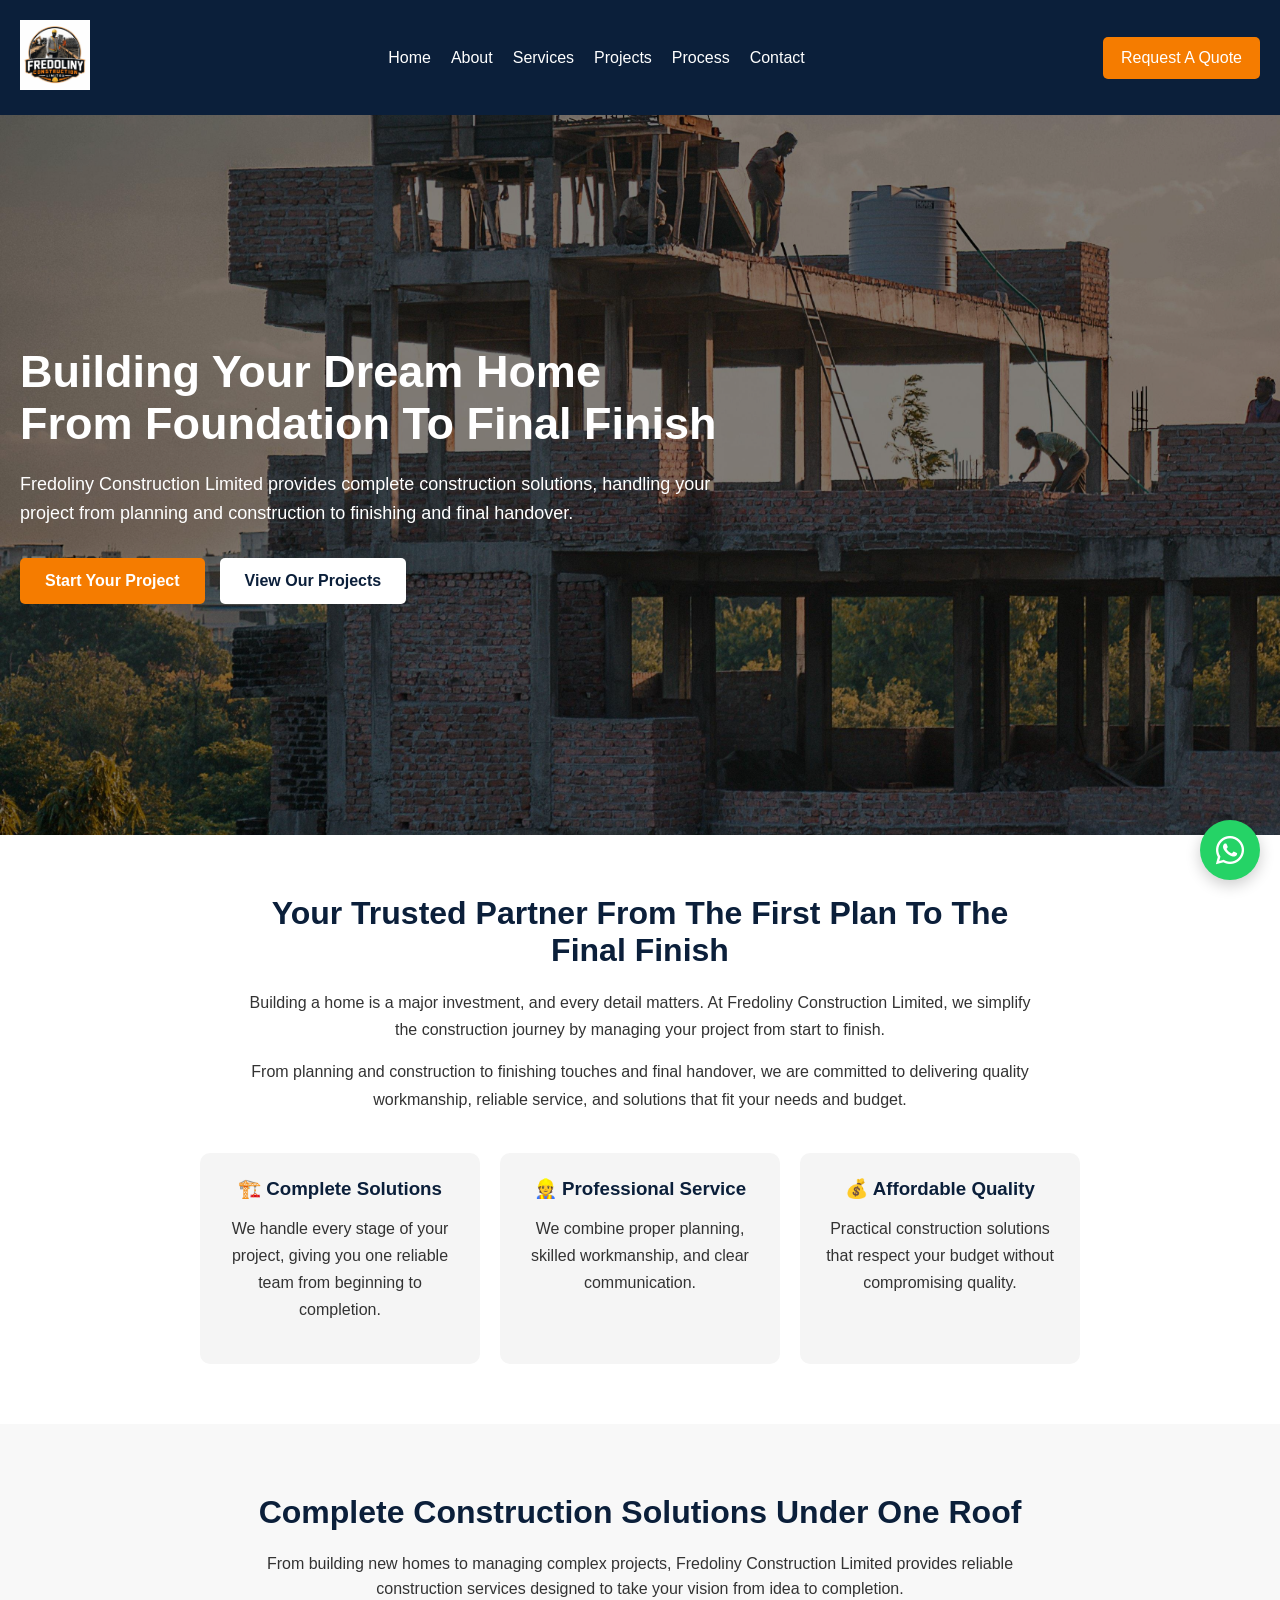
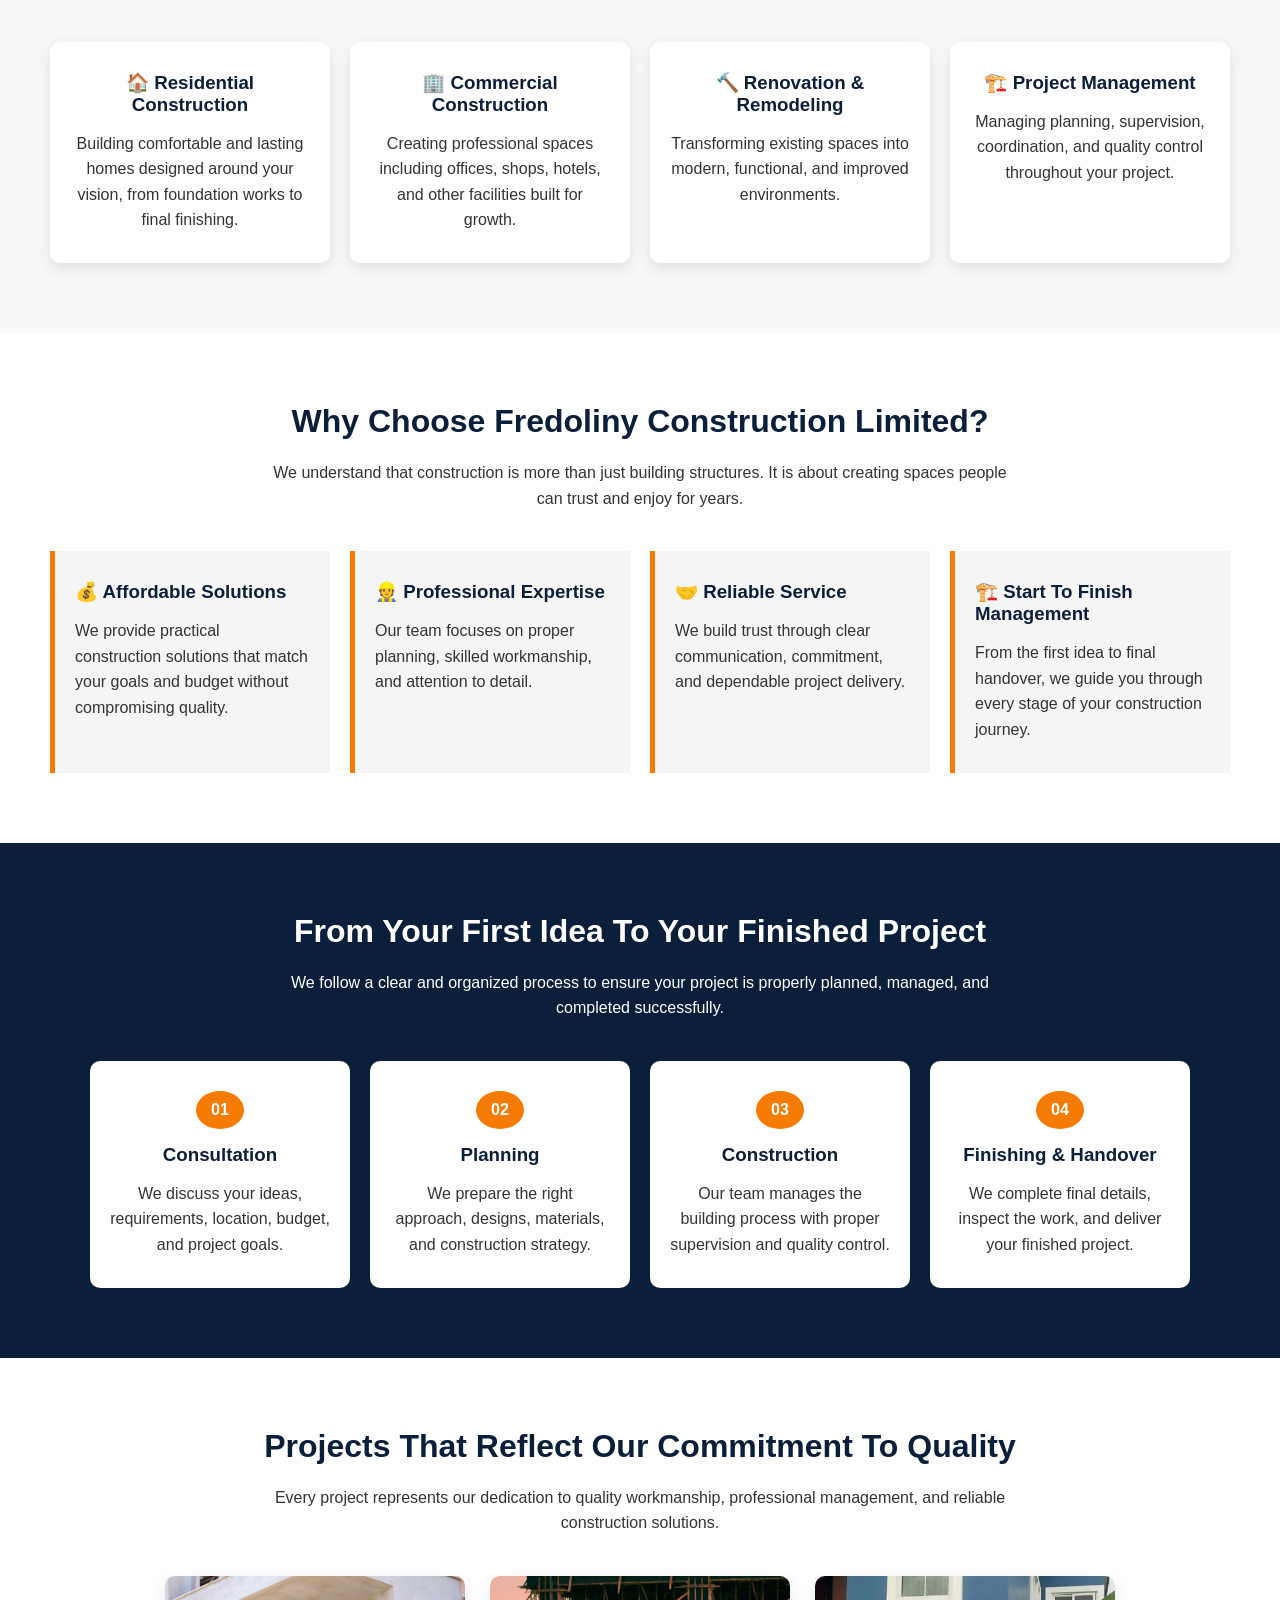
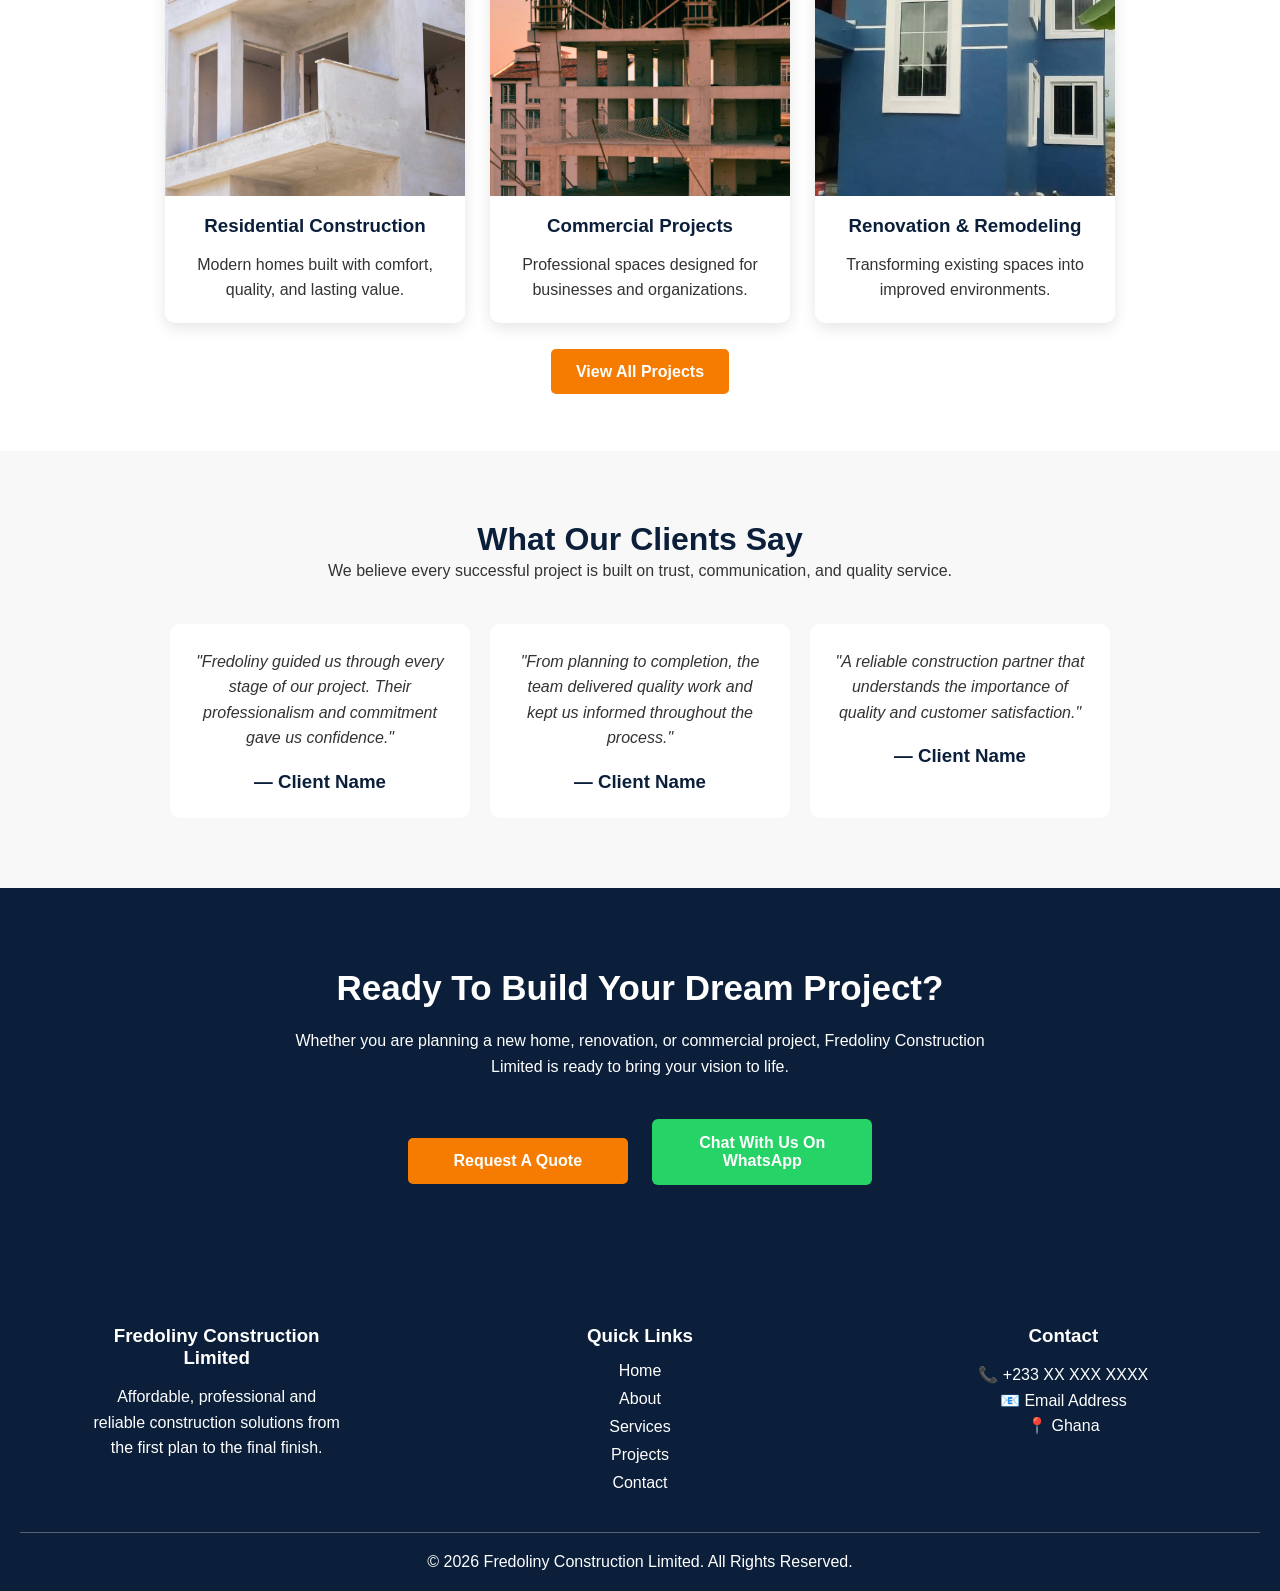
<file: index.html>
<!DOCTYPE html>
<html lang="en">
<head>
    <meta charset="UTF-8">
    <meta name="viewport" content="width=device-width, initial-scale=1.0">

    <title>Fredoliny Construction Limited | Professional Construction Services in Ghana</title>

<meta name="description" content="Fredoliny Construction Limited provides affordable, professional and reliable construction services including residential construction, commercial projects, renovation and project management.">
  <link rel="icon" type="image/png" href="images/favicon.png">
  <link rel="stylesheet" href="css/style.css">
  <link rel="stylesheet" href="https://cdnjs.cloudflare.com/ajax/libs/font-awesome/6.5.0/css/all.min.css">
<script type="application/ld+json">

{
  "@context": "https://schema.org",
  "@type": "ConstructionBusiness",
  "name": "Fredoliny Construction Limited",
  "description": "Affordable, professional and reliable construction services from planning to final finish.",
  "address": {
    "@type": "PostalAddress",
    "addressCountry": "Ghana"
  },
  "serviceType": [
    "Residential Construction",
    "Commercial Construction",
    "Renovation",
    "Project Management"
  ]
}

</script>
</head>

<body>
<div class="loader">

    <h1>Fredoliny Construction</h1>

    <p>
        Building From Scratch To Finish
    </p>

</div>
    <!-- Navigation -->
    <header>
        <nav class="navbar">

            <div class="logo">

<img src="images/fredoliny-construction-logo.png" alt="Fredoliny Construction Logo">

            </div>

          <div class="menu-toggle">
    ☰
          </div>
            <ul class="nav-links">
                <li><a href="index.html">Home</a></li>
                <li><a href="about.html">About</a></li>
                <li><a href="services.html">Services</a></li>
                <li><a href="projects.html">Projects</a></li>
                <li><a href="process.html">Process</a></li>
                <li><a href="contact.html">Contact</a></li>
            </ul>

            <a href="quote.html" class="quote-btn">
                Request A Quote
            </a>

        </nav>
    </header>


<!-- Hero Section -->
<section class="hero">

    <div class="hero-content">

        <h1>
            Building Your Dream Home From Foundation To Final Finish
        </h1>

        <p>
            Fredoliny Construction Limited provides complete construction solutions,
            handling your project from planning and construction to finishing and final handover.
        </p>

        <div class="hero-buttons">

            <a href="quote.html" class="primary-btn">
                Start Your Project
            </a>

            <a href="projects.html" class="secondary-btn">
                View Our Projects
            </a>

        </div>

    </div>

</section>
  
  <!-- Trust Introduction Section -->
<section class="trust">

    <div class="trust-content">

        <h2>
            Your Trusted Partner From The First Plan To The Final Finish
        </h2>

        <p>
            Building a home is a major investment, and every detail matters.
            At Fredoliny Construction Limited, we simplify the construction
            journey by managing your project from start to finish.
        </p>

        <p>
            From planning and construction to finishing touches and final
            handover, we are committed to delivering quality workmanship,
            reliable service, and solutions that fit your needs and budget.
        </p>

    </div>


    <div class="trust-cards">

        <div class="card">
            <h3>🏗️ Complete Solutions</h3>
            <p>
                We handle every stage of your project, giving you one reliable
                team from beginning to completion.
            </p>
        </div>


        <div class="card">
            <h3>👷 Professional Service</h3>
            <p>
                We combine proper planning, skilled workmanship, and clear
                communication.
            </p>
        </div>


        <div class="card">
            <h3>💰 Affordable Quality</h3>
            <p>
                Practical construction solutions that respect your budget
                without compromising quality.
            </p>
        </div>

    </div>

</section>

  <!-- Services Section -->
<section class="services">

    <h2>Complete Construction Solutions Under One Roof</h2>

    <p class="section-text">
        From building new homes to managing complex projects,
        Fredoliny Construction Limited provides reliable construction
        services designed to take your vision from idea to completion.
    </p>


    <div class="service-container">


        <div class="service-card">

            <h3>🏠 Residential Construction</h3>

            <p>
                Building comfortable and lasting homes designed around
                your vision, from foundation works to final finishing.
            </p>

        </div>



        <div class="service-card">

            <h3>🏢 Commercial Construction</h3>

            <p>
                Creating professional spaces including offices, shops,
                hotels, and other facilities built for growth.
            </p>

        </div>



        <div class="service-card">

            <h3>🔨 Renovation & Remodeling</h3>

            <p>
                Transforming existing spaces into modern, functional,
                and improved environments.
            </p>

        </div>



        <div class="service-card">

            <h3>🏗️ Project Management</h3>

            <p>
                Managing planning, supervision, coordination, and
                quality control throughout your project.
            </p>

        </div>


    </div>

</section>

  <!-- Why Choose Us Section -->
<section class="why-us">

    <h2>Why Choose Fredoliny Construction Limited?</h2>

    <p class="section-text">
        We understand that construction is more than just building structures.
        It is about creating spaces people can trust and enjoy for years.
    </p>


    <div class="why-container">


        <div class="why-card">

            <h3>💰 Affordable Solutions</h3>

            <p>
                We provide practical construction solutions that match your
                goals and budget without compromising quality.
            </p>

        </div>


        <div class="why-card">

            <h3>👷 Professional Expertise</h3>

            <p>
                Our team focuses on proper planning, skilled workmanship,
                and attention to detail.
            </p>

        </div>


        <div class="why-card">

            <h3>🤝 Reliable Service</h3>

            <p>
                We build trust through clear communication, commitment,
                and dependable project delivery.
            </p>

        </div>


        <div class="why-card">

            <h3>🏗️ Start To Finish Management</h3>

            <p>
                From the first idea to final handover, we guide you through
                every stage of your construction journey.
            </p>

        </div>


    </div>

</section>
  
  <!-- Construction Process Section -->
<section class="process">

    <h2>From Your First Idea To Your Finished Project</h2>

    <p class="section-text">
        We follow a clear and organized process to ensure your project
        is properly planned, managed, and completed successfully.
    </p>


    <div class="process-container">


        <div class="process-card">

            <span>01</span>

            <h3>Consultation</h3>

            <p>
                We discuss your ideas, requirements, location,
                budget, and project goals.
            </p>

        </div>



        <div class="process-card">

            <span>02</span>

            <h3>Planning</h3>

            <p>
                We prepare the right approach, designs, materials,
                and construction strategy.
            </p>

        </div>



        <div class="process-card">

            <span>03</span>

            <h3>Construction</h3>

            <p>
                Our team manages the building process with proper
                supervision and quality control.
            </p>

        </div>



        <div class="process-card">

            <span>04</span>

            <h3>Finishing & Handover</h3>

            <p>
                We complete final details, inspect the work,
                and deliver your finished project.
            </p>

        </div>


    </div>

</section>

  <!-- Featured Projects Section -->
<section class="projects">

    <h2>Projects That Reflect Our Commitment To Quality</h2>

    <p class="section-text">
        Every project represents our dedication to quality workmanship,
        professional management, and reliable construction solutions.
    </p>


    <div class="project-container">


        <div class="project-card">

            <img src="images/fredoliny-residential-costruction.jpg" alt="Residential construction by Fredoliny Construction Limited" loading="lazy">

            <h3>Residential Construction</h3>

            <p>
                Modern homes built with comfort, quality, and lasting value.
            </p>

        </div>



        <div class="project-card">

            <img src="images/fredoliny-commercial-costruction.jpg" alt="Commercial construction by Fredoliny Construction Limited" loading="lazy">

            <h3>Commercial Projects</h3>

            <p>
                Professional spaces designed for businesses and organizations.
            </p>

        </div>



        <div class="project-card">

            <img src="images/fredoliny-renovation-work.jpg" alt="Renovation work by Fredoliny Construction Limited" loading="lazy">

            <h3>Renovation & Remodeling</h3>

            <p>
                Transforming existing spaces into improved environments.
            </p>

        </div>


    </div>


    <a href="projects.html" class="primary-btn">
        View All Projects
    </a>


</section>

  <!-- Testimonials Section -->
<section class="testimonials">

    <h2>What Our Clients Say</h2>

    <p class="section-text">
        We believe every successful project is built on trust,
        communication, and quality service.
    </p>


    <div class="testimonial-container">


        <div class="testimonial-card">

            <p>
                "Fredoliny guided us through every stage of our project.
                Their professionalism and commitment gave us confidence."
            </p>

            <h3>— Client Name</h3>

        </div>



        <div class="testimonial-card">

            <p>
                "From planning to completion, the team delivered quality
                work and kept us informed throughout the process."
            </p>

            <h3>— Client Name</h3>

        </div>



        <div class="testimonial-card">

            <p>
                "A reliable construction partner that understands the
                importance of quality and customer satisfaction."
            </p>

            <h3>— Client Name</h3>

        </div>


    </div>

</section>



<!-- Final CTA Section -->
<section class="final-cta">

    <h2>Ready To Build Your Dream Project?</h2>

    <p>
        Whether you are planning a new home, renovation, or commercial
        project, Fredoliny Construction Limited is ready to bring your
        vision to life.
    </p>


    <a href="quote.html" class="primary-btn">
        Request A Quote
    </a>

  <a href="https://wa.me/233201849753?text=Hello%20Fredoliny%20Construction%20Limited,%20I%20would%20like%20to%20discuss%20my%20construction%20project."

class="whatsapp-btn"

target="_blank">

Chat With Us On WhatsApp

  </a>

</section>

  
    <!-- Footer -->
    <footer class="footer">


    <div class="footer-container">


        <div class="footer-box">

            <h3>Fredoliny Construction Limited</h3>

            <p>
                Affordable, professional and reliable construction
                solutions from the first plan to the final finish.
            </p>

        </div>



        <div class="footer-box">

            <h3>Quick Links</h3>

            <a href="index.html">Home</a>

            <a href="about.html">About</a>

            <a href="services.html">Services</a>

            <a href="projects.html">Projects</a>

            <a href="contact.html">Contact</a>

        </div>



        <div class="footer-box">

            <h3>Contact</h3>

            <p>📞 +233 XX XXX XXXX</p>

            <p>📧 Email Address</p>

            <p>📍 Ghana</p>

        </div>


    </div>


    <div class="footer-bottom">

        <p>
        © 2026 Fredoliny Construction Limited. All Rights Reserved.
        </p>

    </div>


    </footer>


<script src="js/script.js"></script>

  <a href="https://wa.me/233201849753"
class="floating-whatsapp"
target="_blank">

    <i class="fa-brands fa-whatsapp"></i>

</a>
</body>
</html>
</file>
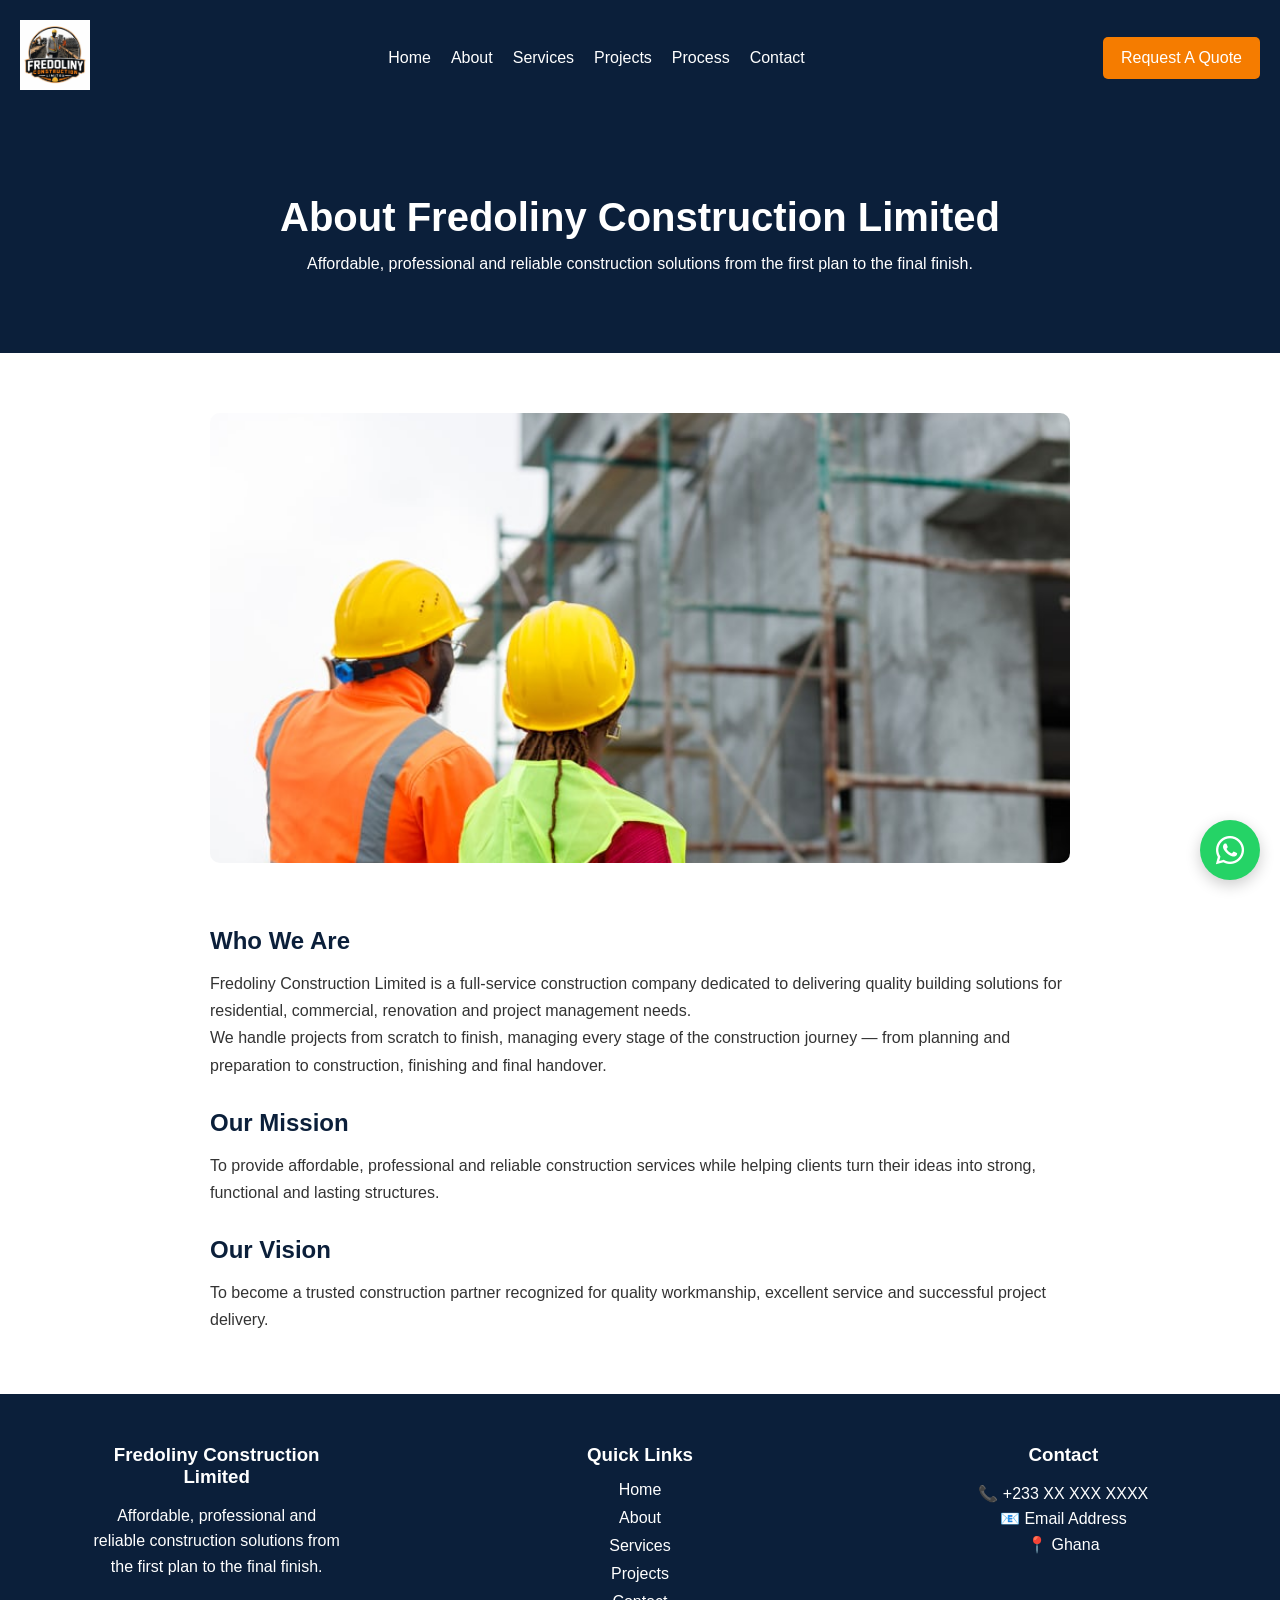
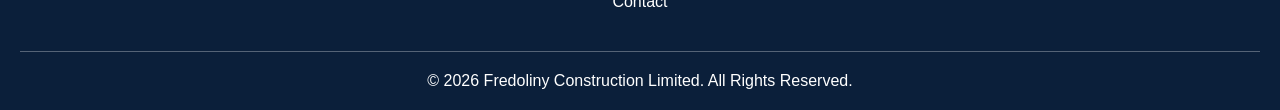
<file: about.html>
<!DOCTYPE html>
<html lang="en">
<head>
    <meta charset="UTF-8">
    <meta name="viewport" content="width=device-width, initial-scale=1.0">

    <title>About Fredoliny Construction Limited | Reliable Construction Partner</title>

<meta name="description" content="Learn about Fredoliny Construction Limited, a full-service construction company delivering projects from planning to final finishing.">
<link rel="icon" type="image/png" href="images/favicon.png">
    <link rel="stylesheet" href="css/style.css">
  <link rel="stylesheet" href="https://cdnjs.cloudflare.com/ajax/libs/font-awesome/6.5.0/css/all.min.css">
</head>

<body>

    <!-- Navigation -->
    <header>
        <nav class="navbar">

            <div class="logo">

<img src="images/fredoliny-construction-logo.png" alt="Fredoliny Construction Logo" loading="lazy">

            </div>

          <div class="menu-toggle">
    ☰
          </div>
            <ul class="nav-links">
                <li><a href="index.html">Home</a></li>
                <li><a href="about.html">About</a></li>
                <li><a href="services.html">Services</a></li>
                <li><a href="projects.html">Projects</a></li>
                <li><a href="process.html">Process</a></li>
                <li><a href="contact.html">Contact</a></li>
            </ul>

            <a href="quote.html" class="quote-btn">
                Request A Quote
            </a>

        </nav>
    </header>

<section class="page-hero">

    <h1>About Fredoliny Construction Limited</h1>

    <p>
        Affordable, professional and reliable construction solutions
        from the first plan to the final finish.
    </p>

</section>


<section class="about-content">

    <img src="images/fredoliny-construction-team.jpg" 
         alt="Fredoliny Construction Team"
         class="about-image" loading="lazy">

    <h2>Who We Are</h2>

    <p>
        Fredoliny Construction Limited is a full-service construction
        company dedicated to delivering quality building solutions
        for residential, commercial, renovation and project management
        needs.
    </p>

    <p>
        We handle projects from scratch to finish, managing every stage
        of the construction journey — from planning and preparation to
        construction, finishing and final handover.
    </p>


    <h2>Our Mission</h2>

    <p>
        To provide affordable, professional and reliable construction
        services while helping clients turn their ideas into strong,
        functional and lasting structures.
    </p>


    <h2>Our Vision</h2>

    <p>
        To become a trusted construction partner recognized for quality
        workmanship, excellent service and successful project delivery.
    </p>


</section>
  
    <!-- Footer -->
    <footer class="footer">


    <div class="footer-container">


        <div class="footer-box">

            <h3>Fredoliny Construction Limited</h3>

            <p>
                Affordable, professional and reliable construction
                solutions from the first plan to the final finish.
            </p>

        </div>



        <div class="footer-box">

            <h3>Quick Links</h3>

            <a href="index.html">Home</a>

            <a href="about.html">About</a>

            <a href="services.html">Services</a>

            <a href="projects.html">Projects</a>

            <a href="contact.html">Contact</a>

        </div>



        <div class="footer-box">

            <h3>Contact</h3>

            <p>📞 +233 XX XXX XXXX</p>

            <p>📧 Email Address</p>

            <p>📍 Ghana</p>

        </div>


    </div>


    <div class="footer-bottom">

        <p>
        © 2026 Fredoliny Construction Limited. All Rights Reserved.
        </p>

    </div>


</footer>


<script src="js/script.js"></script>
<a href="https://wa.me/233201849753"
class="floating-whatsapp"
target="_blank">

    <i class="fa-brands fa-whatsapp"></i>

</a>
</body>
</html>
</file>
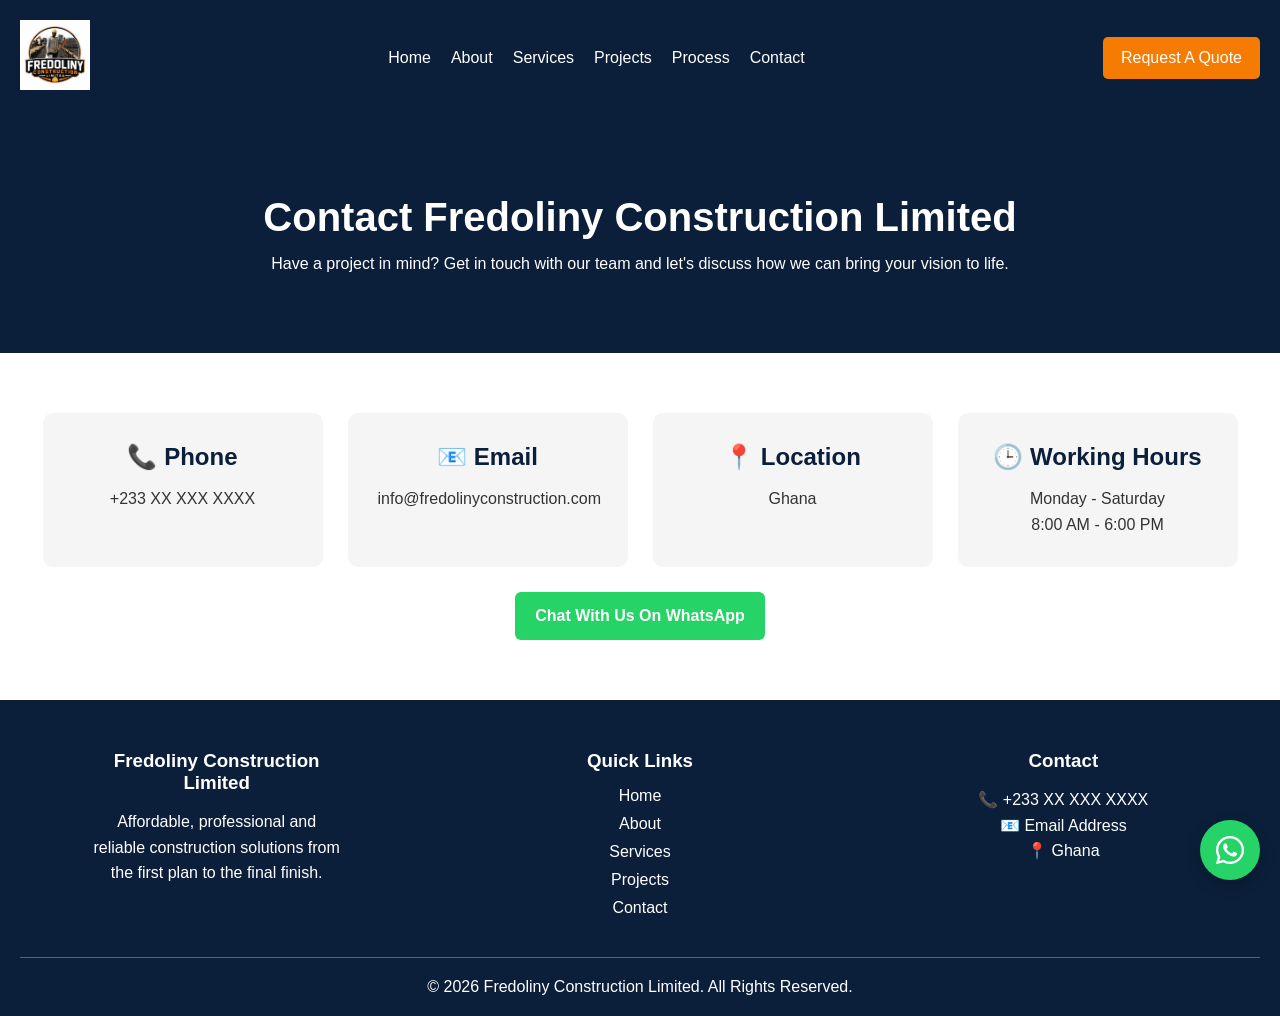
<file: contact.html>
<!DOCTYPE html>
<html lang="en">
<head>
    <meta charset="UTF-8">
    <meta name="viewport" content="width=device-width, initial-scale=1.0">

    <title>Contact Fredoliny Construction Limited</title>

<meta name="description" content="Contact Fredoliny Construction Limited for professional construction services and project consultations.">
<link rel="icon" type="image/png" href="images/favicon.png">
    <link rel="stylesheet" href="css/style.css">
  <link rel="stylesheet" href="https://cdnjs.cloudflare.com/ajax/libs/font-awesome/6.5.0/css/all.min.css">
</head>

<body>

    <!-- Navigation -->
    <header>
        <nav class="navbar">

            <div class="logo">

<img src="images/fredoliny-construction-logo.png" alt="Fredoliny Construction Logo">

            </div>

          <div class="menu-toggle">
    ☰
          </div>
            <ul class="nav-links">
                <li><a href="index.html">Home</a></li>
                <li><a href="about.html">About</a></li>
                <li><a href="services.html">Services</a></li>
                <li><a href="projects.html">Projects</a></li>
                <li><a href="process.html">Process</a></li>
                <li><a href="contact.html">Contact</a></li>
            </ul>

            <a href="quote.html" class="quote-btn">
                Request A Quote
            </a>

        </nav>
    </header>

<section class="page-hero">

    <h1>Contact Fredoliny Construction Limited</h1>

    <p>
        Have a project in mind? Get in touch with our team
        and let's discuss how we can bring your vision to life.
    </p>

</section>



<section class="contact-section">


    <div class="contact-card">

        <h2>📞 Phone</h2>

        <p>
            +233 XX XXX XXXX
        </p>

    </div>



    <div class="contact-card">

        <h2>📧 Email</h2>

        <p>
            info@fredolinyconstruction.com
        </p>

    </div>



    <div class="contact-card">

        <h2>📍 Location</h2>

        <p>
            Ghana
        </p>

    </div>



    <div class="contact-card">

        <h2>🕒 Working Hours</h2>

        <p>
            Monday - Saturday<br>
            8:00 AM - 6:00 PM
        </p>

    </div>


    <a href="https://wa.me/233201849753?text=Hello%20Fredoliny%20Construction%20Limited,%20I%20would%20like%20to%20discuss%20my%20construction%20project."

class="whatsapp-btn"

target="_blank">

Chat With Us On WhatsApp

    </a>


</section>

  
    <!-- Footer -->
    <footer class="footer">


    <div class="footer-container">


        <div class="footer-box">

            <h3>Fredoliny Construction Limited</h3>

            <p>
                Affordable, professional and reliable construction
                solutions from the first plan to the final finish.
            </p>

        </div>



        <div class="footer-box">

            <h3>Quick Links</h3>

            <a href="index.html">Home</a>

            <a href="about.html">About</a>

            <a href="services.html">Services</a>

            <a href="projects.html">Projects</a>

            <a href="contact.html">Contact</a>

        </div>



        <div class="footer-box">

            <h3>Contact</h3>

            <p>📞 +233 XX XXX XXXX</p>

            <p>📧 Email Address</p>

            <p>📍 Ghana</p>

        </div>


    </div>


    <div class="footer-bottom">

        <p>
        © 2026 Fredoliny Construction Limited. All Rights Reserved.
        </p>

    </div>


</footer>


<script src="js/script.js"></script>
<a href="https://wa.me/233201849753"
class="floating-whatsapp"
target="_blank">

    <i class="fa-brands fa-whatsapp"></i>

</a>
</body>
</html>
</file>
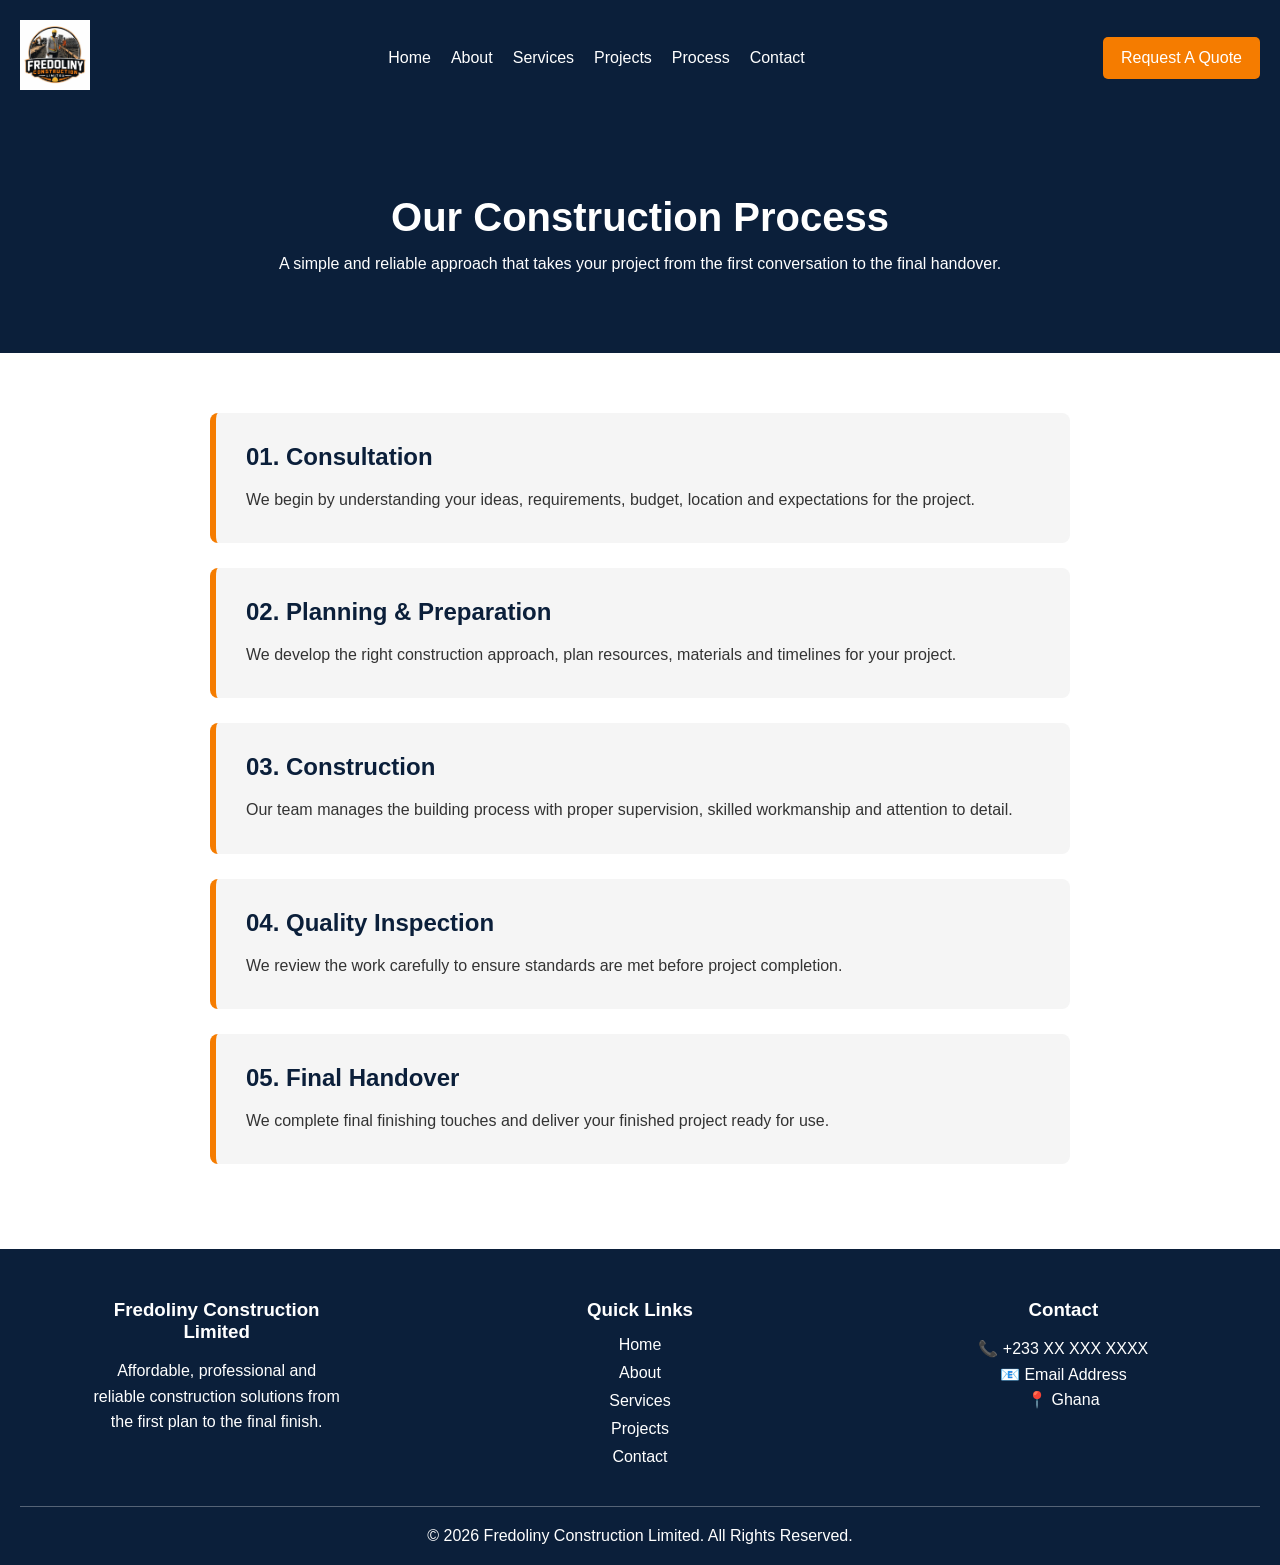
<file: process.html>
<!DOCTYPE html>
<html lang="en">
<head>
    <meta charset="UTF-8">
    <meta name="viewport" content="width=device-width, initial-scale=1.0">

    <title>Our Construction Process | Fredoliny Construction Limited</title>

<meta name="description" content="Discover how Fredoliny Construction Limited manages projects from consultation and planning to construction and final handover.">
  <link rel="icon" type="image/png" href="images/favicon.png">
  <link rel="stylesheet" href="css/style.css">
</head>

<body>

    <!-- Navigation -->
    <header>
        <nav class="navbar">

            <div class="logo">

<img src="images/fredoliny-construction-logo.png" alt="Fredoliny Construction Logo">

            </div>

          <div class="menu-toggle">
    ☰
          </div>
            <ul class="nav-links">
                <li><a href="index.html">Home</a></li>
                <li><a href="about.html">About</a></li>
                <li><a href="services.html">Services</a></li>
                <li><a href="projects.html">Projects</a></li>
                <li><a href="process.html">Process</a></li>
                <li><a href="contact.html">Contact</a></li>
            </ul>

            <a href="quote.html" class="quote-btn">
                Request A Quote
            </a>

        </nav>
    </header>

<section class="page-hero">

    <h1>Our Construction Process</h1>

    <p>
        A simple and reliable approach that takes your project
        from the first conversation to the final handover.
    </p>

</section>



<section class="process-page">


    <div class="process-step">

        <h2>01. Consultation</h2>

        <p>
            We begin by understanding your ideas, requirements,
            budget, location and expectations for the project.
        </p>

    </div>



    <div class="process-step">

        <h2>02. Planning & Preparation</h2>

        <p>
            We develop the right construction approach, plan
            resources, materials and timelines for your project.
        </p>

    </div>



    <div class="process-step">

        <h2>03. Construction</h2>

        <p>
            Our team manages the building process with proper
            supervision, skilled workmanship and attention to detail.
        </p>

    </div>



    <div class="process-step">

        <h2>04. Quality Inspection</h2>

        <p>
            We review the work carefully to ensure standards are met
            before project completion.
        </p>

    </div>



    <div class="process-step">

        <h2>05. Final Handover</h2>

        <p>
            We complete final finishing touches and deliver your
            finished project ready for use.
        </p>

    </div>


</section>

  
    <!-- Footer -->
    <footer class="footer">


    <div class="footer-container">


        <div class="footer-box">

            <h3>Fredoliny Construction Limited</h3>

            <p>
                Affordable, professional and reliable construction
                solutions from the first plan to the final finish.
            </p>

        </div>



        <div class="footer-box">

            <h3>Quick Links</h3>

            <a href="index.html">Home</a>

            <a href="about.html">About</a>

            <a href="services.html">Services</a>

            <a href="projects.html">Projects</a>

            <a href="contact.html">Contact</a>

        </div>



        <div class="footer-box">

            <h3>Contact</h3>

            <p>📞 +233 XX XXX XXXX</p>

            <p>📧 Email Address</p>

            <p>📍 Ghana</p>

        </div>


    </div>


    <div class="footer-bottom">

        <p>
        © 2026 Fredoliny Construction Limited. All Rights Reserved.
        </p>

    </div>


</footer>


<script src="js/script.js"></script>

</body>
</html>
</file>
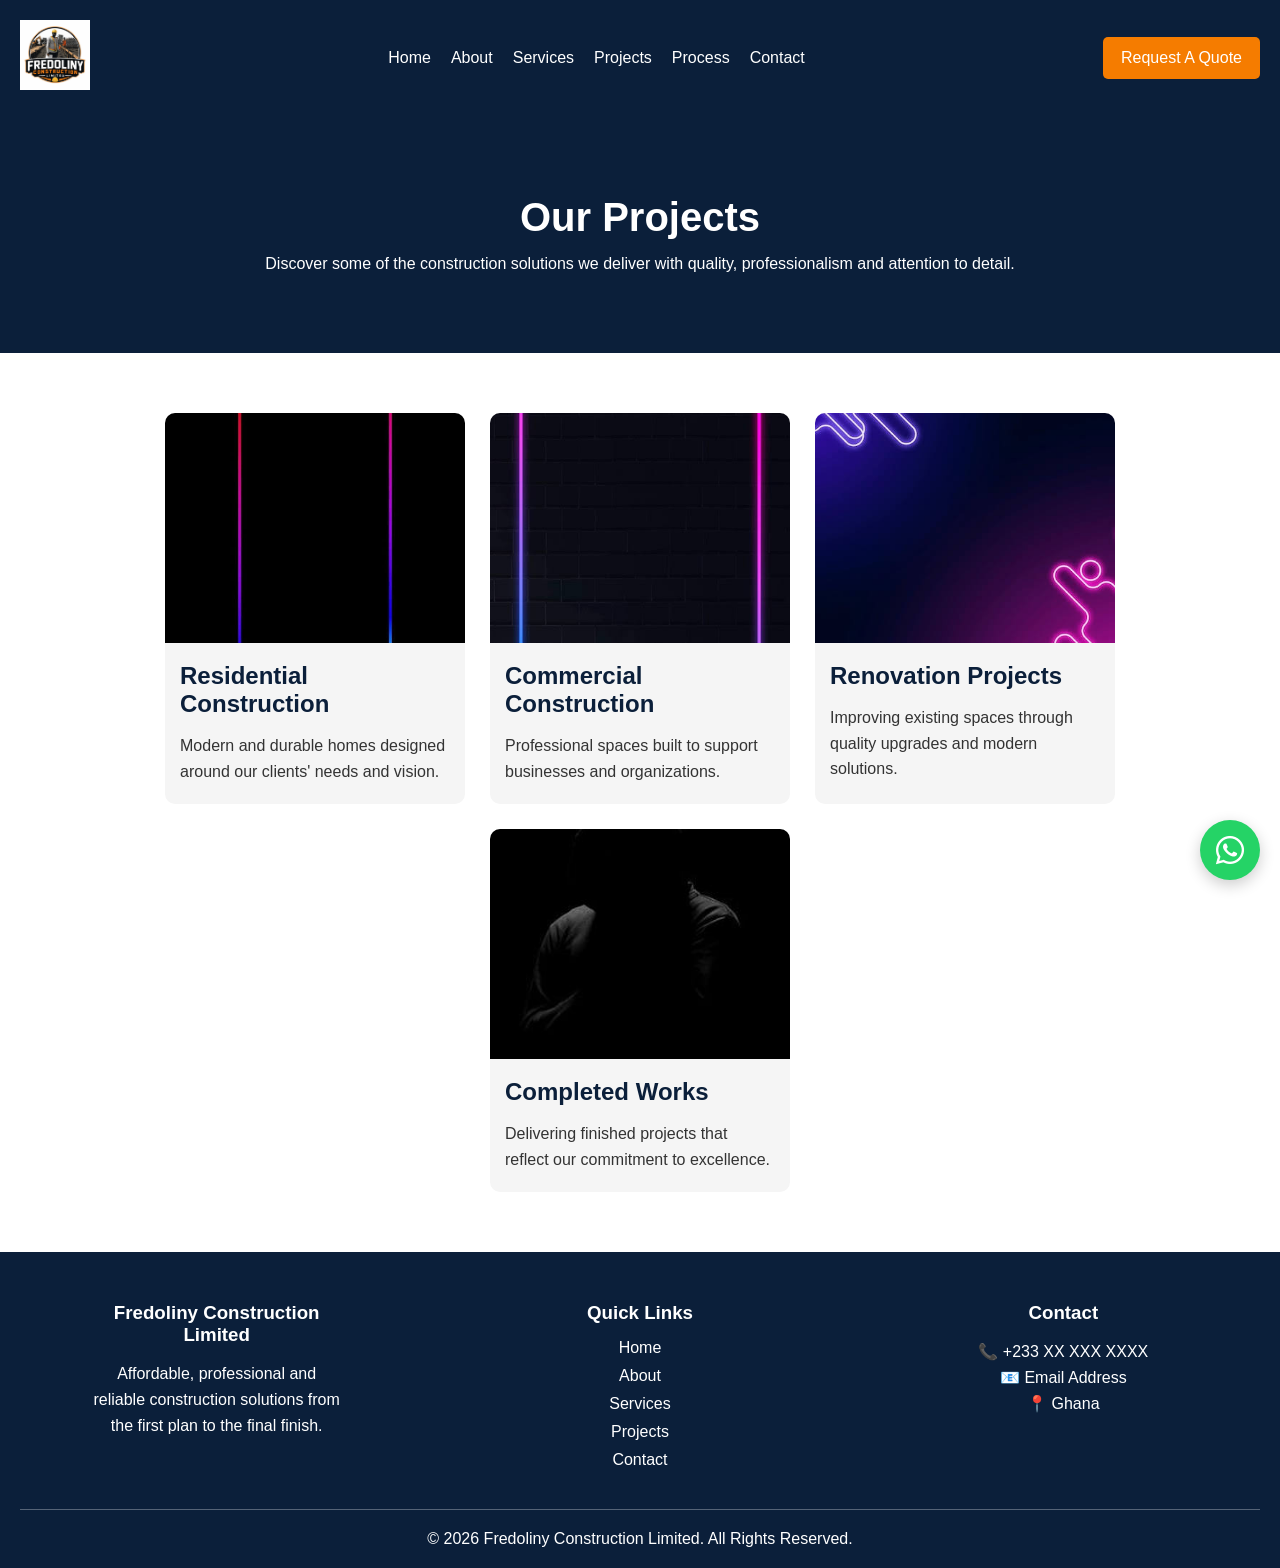
<file: projects.html>
<!DOCTYPE html>
<html lang="en">
<head>
    <meta charset="UTF-8">
    <meta name="viewport" content="width=device-width, initial-scale=1.0">

    <title>Our Projects | Fredoliny Construction Limited</title>

<meta name="description" content="View construction projects completed by Fredoliny Construction Limited and discover our commitment to quality workmanship.">
<link rel="icon" type="image/png" href="images/favicon.png">
    <link rel="stylesheet" href="css/style.css">
  <link rel="stylesheet" href="https://cdnjs.cloudflare.com/ajax/libs/font-awesome/6.5.0/css/all.min.css">
</head>

<body>

    <!-- Navigation -->
    <header>
        <nav class="navbar">

            <div class="logo">

<img src="images/fredoliny-construction-logo.png" alt="Fredoliny Construction Logo" loading="lazy">

            </div>

          <div class="menu-toggle">
    ☰
          </div>
            <ul class="nav-links">
                <li><a href="index.html">Home</a></li>
                <li><a href="about.html">About</a></li>
                <li><a href="services.html">Services</a></li>
                <li><a href="projects.html">Projects</a></li>
                <li><a href="process.html">Process</a></li>
                <li><a href="contact.html">Contact</a></li>
            </ul>

            <a href="quote.html" class="quote-btn">
                Request A Quote
            </a>

        </nav>
    </header>

<section class="page-hero">

    <h1>Our Projects</h1>

    <p>
        Discover some of the construction solutions we deliver
        with quality, professionalism and attention to detail.
    </p>

</section>


<section class="gallery">


    <div class="project-box">

        <img src="images/fredoliny-residential-construction-project.jpg" 
        alt="Residential Project by Fredoliny Construction Limited" loading="lazy">

        <h2>Residential Construction</h2>

        <p>
            Modern and durable homes designed around our clients'
            needs and vision.
        </p>

    </div>



    <div class="project-box">

        <img src="images/fredoliny-commercial-construction-project.jpg" 
        alt="Commercial Project by Fredoliny Construction Limited" loading="lazy">

        <h2>Commercial Construction</h2>

        <p>
            Professional spaces built to support businesses
            and organizations.
        </p>

    </div>



    <div class="project-box">

        <img src="images/fredoliny-construction-renovation-project.jpg" 
        alt="Renovation Project by Fredoliny Construction Limited"loading="lazy">

        <h2>Renovation Projects</h2>

        <p>
            Improving existing spaces through quality upgrades
            and modern solutions.
        </p>

    </div>



    <div class="project-box">

        <img src="images/completed-project-by-fredoliny-construction-limited.jpg" 
        alt="Completed Project by Fredoliny Construction Limited" loading="lazy">

        <h2>Completed Works</h2>

        <p>
            Delivering finished projects that reflect our
            commitment to excellence.
        </p>

    </div>


</section>

  
    <!-- Footer -->
    <footer class="footer">


    <div class="footer-container">


        <div class="footer-box">

            <h3>Fredoliny Construction Limited</h3>

            <p>
                Affordable, professional and reliable construction
                solutions from the first plan to the final finish.
            </p>

        </div>



        <div class="footer-box">

            <h3>Quick Links</h3>

            <a href="index.html">Home</a>

            <a href="about.html">About</a>

            <a href="services.html">Services</a>

            <a href="projects.html">Projects</a>

            <a href="contact.html">Contact</a>

        </div>



        <div class="footer-box">

            <h3>Contact</h3>

            <p>📞 +233 XX XXX XXXX</p>

            <p>📧 Email Address</p>

            <p>📍 Ghana</p>

        </div>


    </div>


    <div class="footer-bottom">

        <p>
        © 2026 Fredoliny Construction Limited. All Rights Reserved.
        </p>

    </div>


</footer>


<script src="js/script.js"></script>
<a href="https://wa.me/233201849753"
class="floating-whatsapp"
target="_blank">

    <i class="fa-brands fa-whatsapp"></i>

</a>
</body>
</html>
</file>
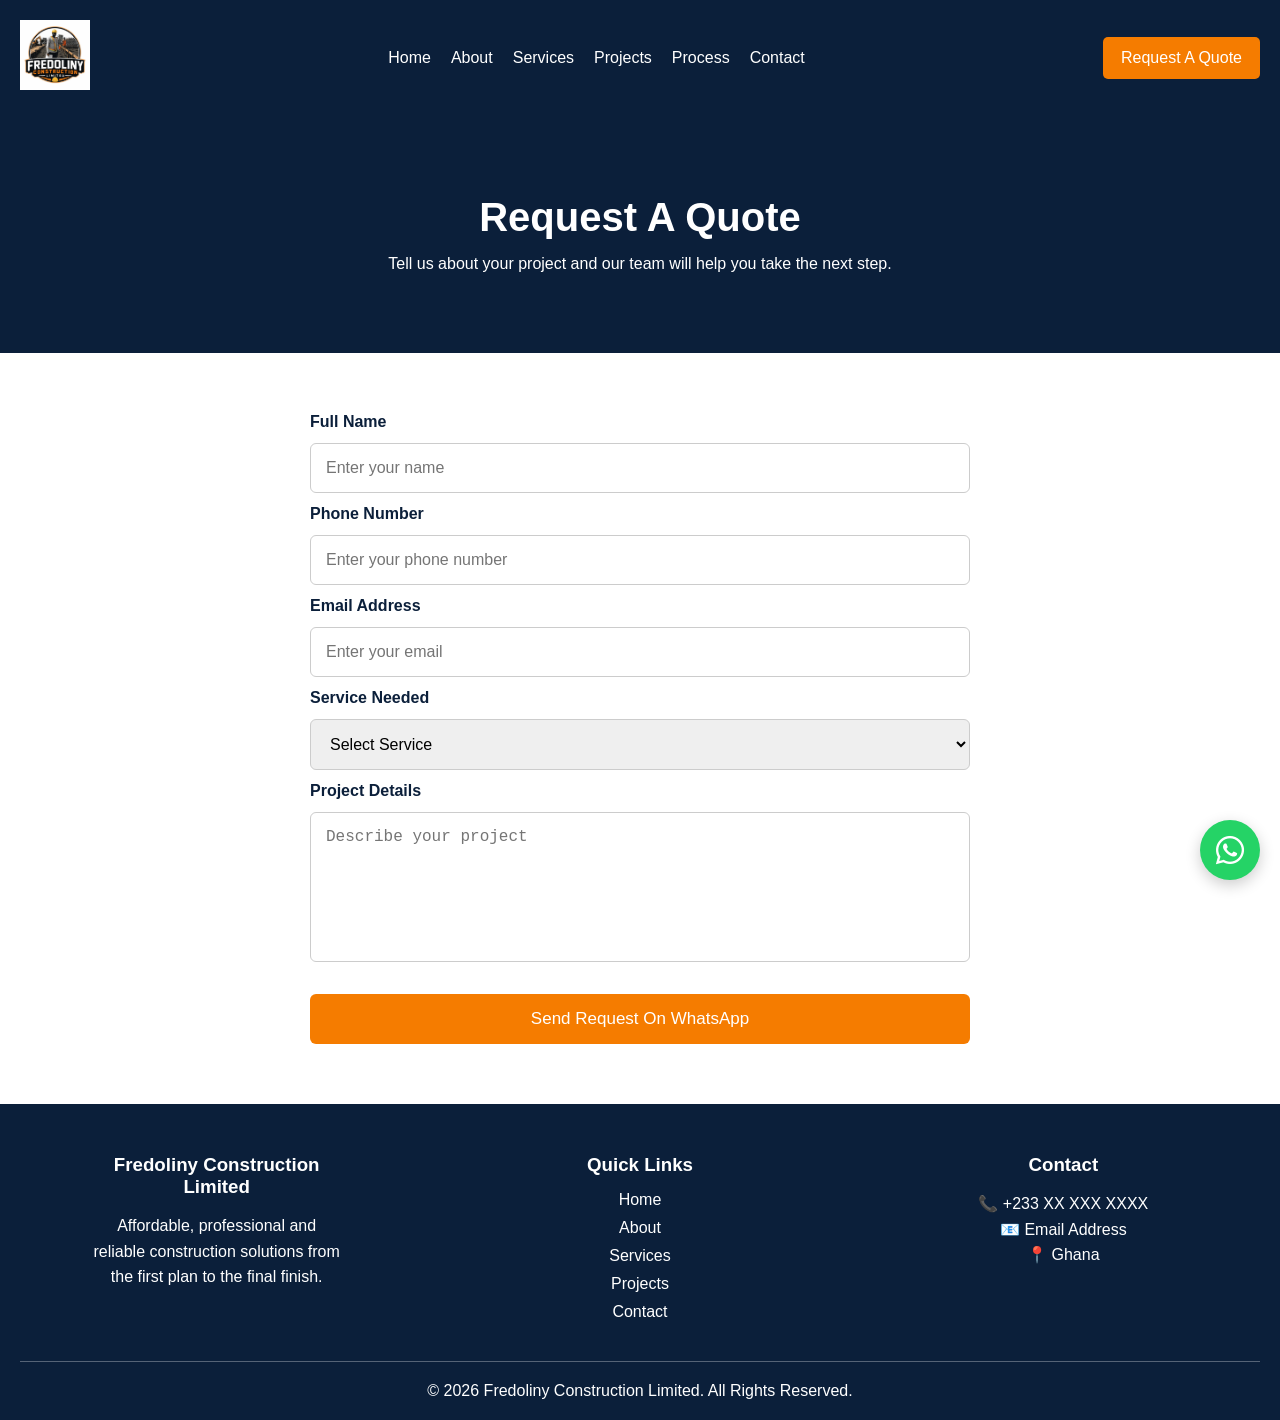
<file: quote.html>
<!DOCTYPE html>
<html lang="en">
<head>
    <meta charset="UTF-8">
    <meta name="viewport" content="width=device-width, initial-scale=1.0">

    <title>Request A Quote | Fredoliny Construction Limited</title>
<link rel="icon" type="image/png" href="images/favicon.png">
<meta name="description" content="Request a construction quote from Fredoliny Construction Limited for your residential, commercial or renovation project.">

    <link rel="stylesheet" href="css/style.css">
  <link rel="stylesheet" href="https://cdnjs.cloudflare.com/ajax/libs/font-awesome/6.5.0/css/all.min.css">
</head>

<body>

    <!-- Navigation -->
    <header>
        <nav class="navbar">

            <div class="logo">

<img src="images/fredoliny-construction-logo.png" alt="Fredoliny Construction Logo">

            </div>

          <div class="menu-toggle">
    ☰
          </div>
            <ul class="nav-links">
                <li><a href="index.html">Home</a></li>
                <li><a href="about.html">About</a></li>
                <li><a href="services.html">Services</a></li>
                <li><a href="projects.html">Projects</a></li>
                <li><a href="process.html">Process</a></li>
                <li><a href="contact.html">Contact</a></li>
            </ul>

            <a href="quote.html" class="quote-btn">
                Request A Quote
            </a>

        </nav>
    </header>

<section class="page-hero">

    <h1>Request A Quote</h1>

    <p>
        Tell us about your project and our team will help you
        take the next step.
    </p>

</section>



<section class="quote-section">


    <form class="quote-form" onsubmit="sendWhatsApp(); return false;">


        <label>
            Full Name
        </label>

        <input type="text" id="name" placeholder="Enter your name">



        <label>
            Phone Number
        </label>

<input type="tel" id="phone" placeholder="Enter your phone number">


        <label>
            Email Address
        </label>

        <input type="email" id="email" placeholder="Enter your email">



        <label>
            Service Needed
        </label>


        <select id="service">

<option>Select Service</option>

<option>Residential Construction</option>

<option>Commercial Construction</option>

<option>Renovation & Remodeling</option>

<option>Project Management</option>

</select>



        <label>
            Project Details
        </label>

        <textarea id="details"
placeholder="Describe your project">
</textarea>



        <button type="submit">
Send Request On WhatsApp
</button>


    </form>


</section>

  
    <!-- Footer -->
    <footer class="footer">


    <div class="footer-container">


        <div class="footer-box">

            <h3>Fredoliny Construction Limited</h3>

            <p>
                Affordable, professional and reliable construction
                solutions from the first plan to the final finish.
            </p>

        </div>



        <div class="footer-box">

            <h3>Quick Links</h3>

            <a href="index.html">Home</a>

            <a href="about.html">About</a>

            <a href="services.html">Services</a>

            <a href="projects.html">Projects</a>

            <a href="contact.html">Contact</a>

        </div>



        <div class="footer-box">

            <h3>Contact</h3>

            <p>📞 +233 XX XXX XXXX</p>

            <p>📧 Email Address</p>

            <p>📍 Ghana</p>

        </div>


    </div>


    <div class="footer-bottom">

        <p>
        © 2026 Fredoliny Construction Limited. All Rights Reserved.
        </p>

    </div>


</footer>


<script src="js/script.js"></script>
<a href="https://wa.me/233201849753"
class="floating-whatsapp"
target="_blank">

    <i class="fa-brands fa-whatsapp"></i>

</a>
</body>
</html>
</file>
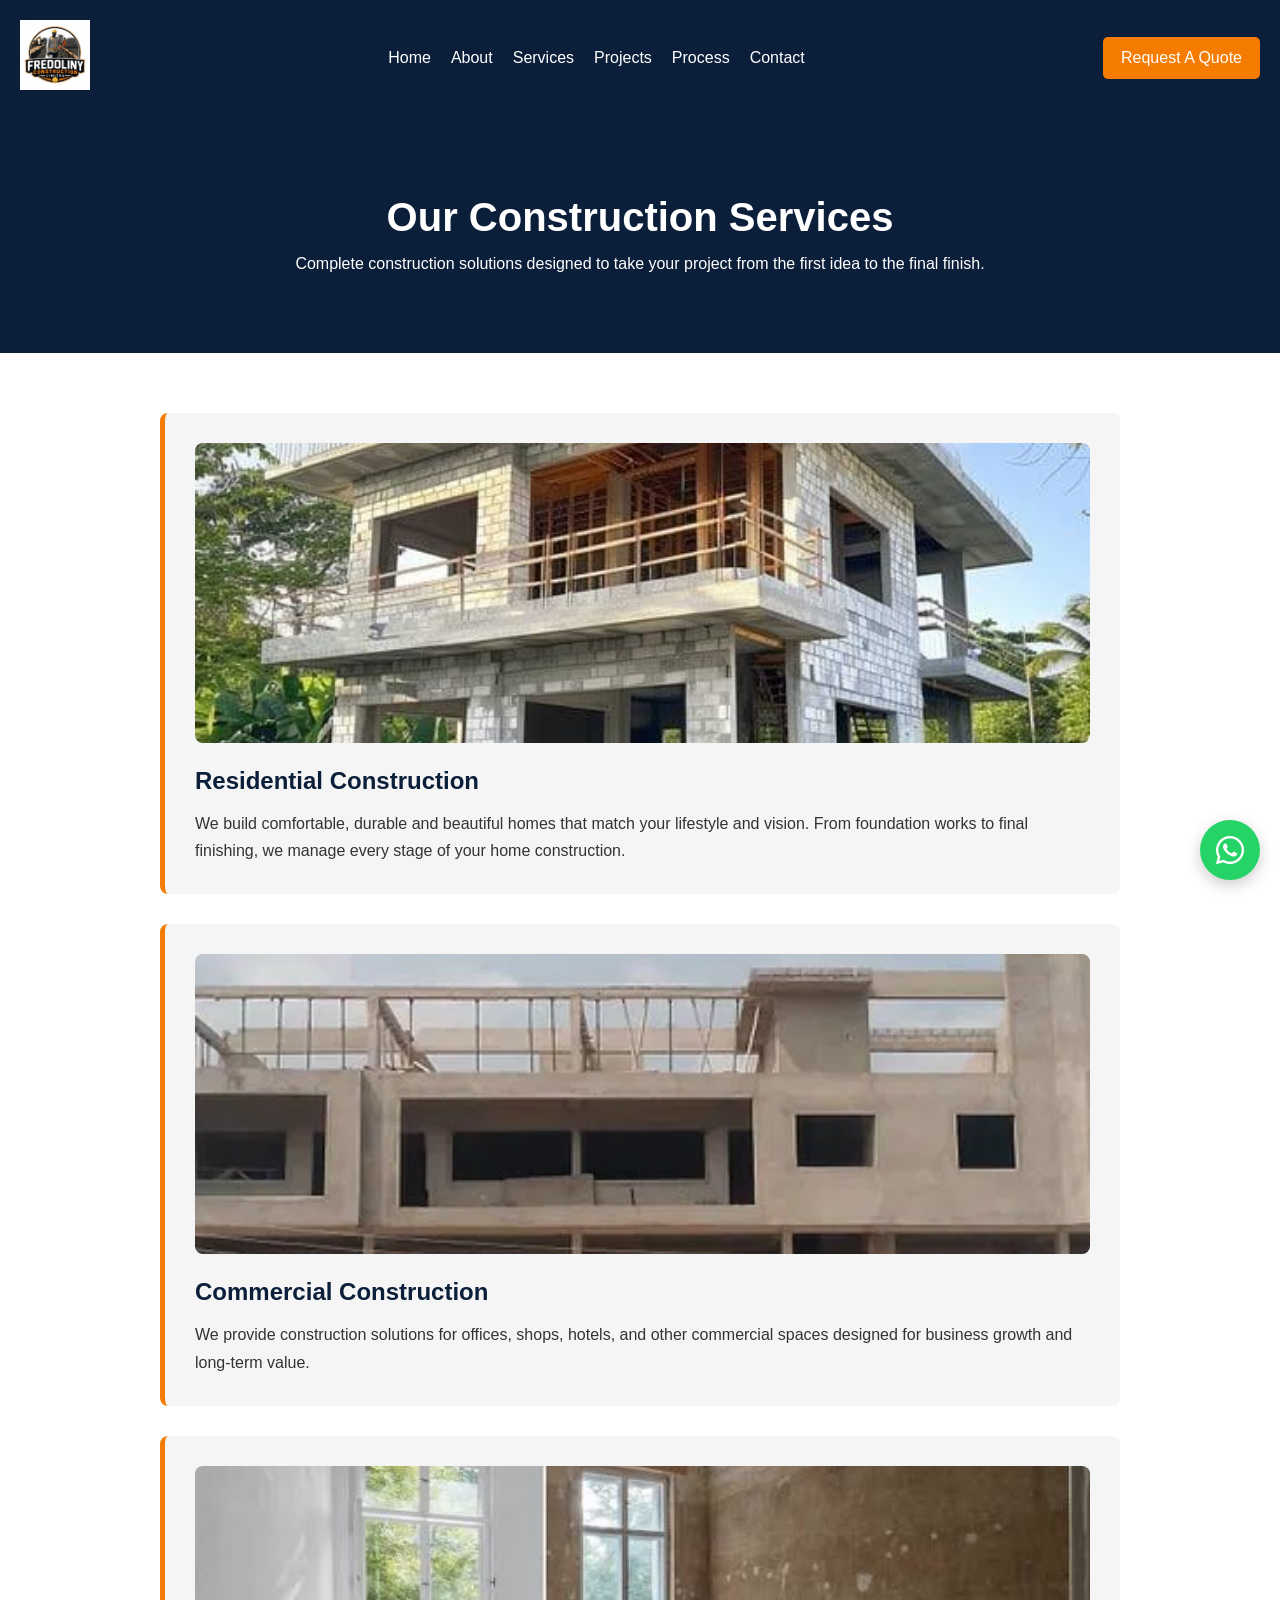
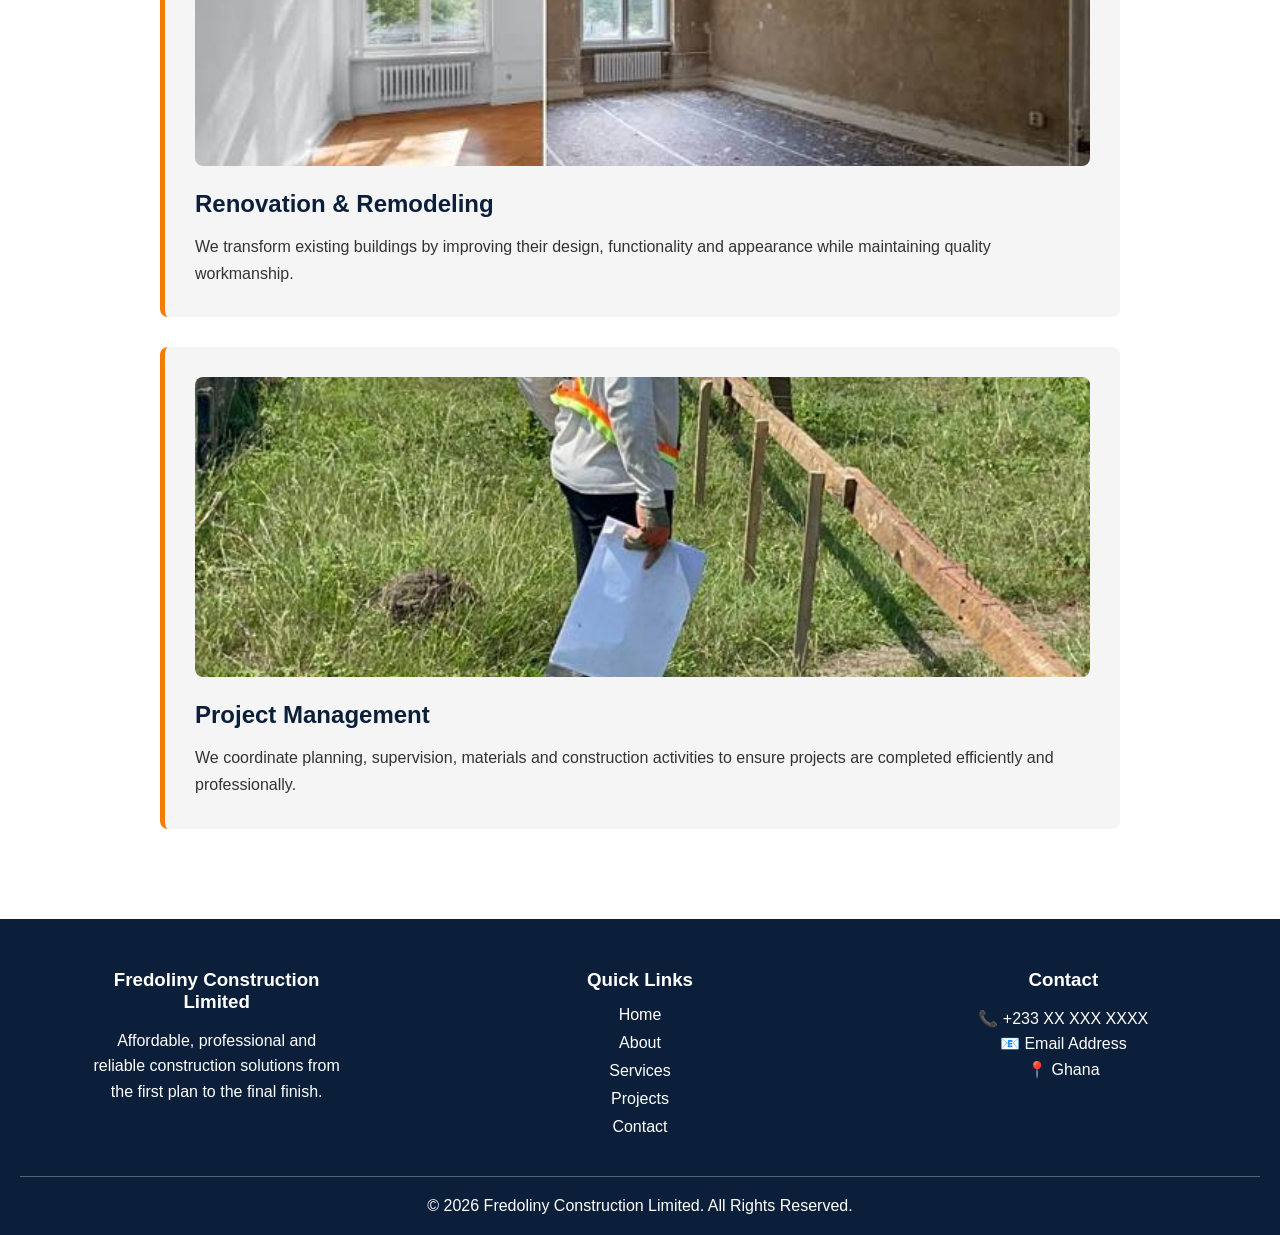
<file: services.html>
<!DOCTYPE html>
<html lang="en">
<head>
    <meta charset="UTF-8">
    <meta name="viewport" content="width=device-width, initial-scale=1.0">

    <title>Construction Services | Fredoliny Construction Limited</title>

<meta name="description" content="Explore Fredoliny Construction Limited services including residential construction, commercial buildings, renovations and project management.">
<link rel="icon" type="image/png" href="images/favicon.png">
    <link rel="stylesheet" href="css/style.css">
  <link rel="stylesheet" href="https://cdnjs.cloudflare.com/ajax/libs/font-awesome/6.5.0/css/all.min.css">
</head>

<body>

    <!-- Navigation -->
    <header>
        <nav class="navbar">

            <div class="logo">

<img src="images/fredoliny-construction-logo.png" alt="Fredoliny Construction Logo" loading="lazy">

            </div>

          <div class="menu-toggle">
    ☰
          </div>
            <ul class="nav-links">
                <li><a href="index.html">Home</a></li>
                <li><a href="about.html">About</a></li>
                <li><a href="services.html">Services</a></li>
                <li><a href="projects.html">Projects</a></li>
                <li><a href="process.html">Process</a></li>
                <li><a href="contact.html">Contact</a></li>
            </ul>

            <a href="quote.html" class="quote-btn">
                Request A Quote
            </a>

        </nav>
    </header>

<section class="page-hero">

    <h1>Our Construction Services</h1>

    <p>
        Complete construction solutions designed to take your project
        from the first idea to the final finish.
    </p>

</section>


<section class="services-page">


    <div class="service-detail">

    <img src="images/fredoliny-construction-residential-project.jpg" 
         alt="Residential Construction by Fredoliny Construction Limited"
         class="service-image" loading="lazy">

    <h2> Residential Construction</h2>

    <p>
        We build comfortable, durable and beautiful homes that match
        your lifestyle and vision. From foundation works to final
        finishing, we manage every stage of your home construction.
    </p>

    </div>



    <div class="service-detail">

    <img src="images/fredoliny-construction-commercial-project.jpg" 
         alt="Commercial Construction by Fredoliny Construction Limited"
         class="service-image" loading="lazy">

    <h2> Commercial Construction</h2>

    <p>
        We provide construction solutions for offices, shops,
        hotels, and other commercial spaces designed for business
        growth and long-term value.
    </p>

    </div>



    <div class="service-detail">

    <img src="images/fredoliny-construction-renovations-project.jpg" 
         alt="Renovation Work by Fredoliny Construction Limited"
         class="service-image" loading="lazy">

    <h2> Renovation & Remodeling</h2>

    <p>
        We transform existing buildings by improving their design,
        functionality and appearance while maintaining quality
        workmanship.
    </p>

</div>



    <div class="service-detail">

    <img src="images/fredoliny-construction-limited-manager.jpg" 
         alt="Fredoliny Construction Limited Manager"
         class="service-image" loading="lazy">

    <h2> Project Management</h2>

    <p>
        We coordinate planning, supervision, materials and
        construction activities to ensure projects are completed
        efficiently and professionally.
    </p>

</div>


</section>

  
    <!-- Footer -->
<footer class="footer">


    <div class="footer-container">


        <div class="footer-box">

            <h3>Fredoliny Construction Limited</h3>

            <p>
                Affordable, professional and reliable construction
                solutions from the first plan to the final finish.
            </p>

        </div>



        <div class="footer-box">

            <h3>Quick Links</h3>

            <a href="index.html">Home</a>

            <a href="about.html">About</a>

            <a href="services.html">Services</a>

            <a href="projects.html">Projects</a>

            <a href="contact.html">Contact</a>

        </div>



        <div class="footer-box">

            <h3>Contact</h3>

            <p>📞 +233 XX XXX XXXX</p>

            <p>📧 Email Address</p>

            <p>📍 Ghana</p>

        </div>


    </div>


    <div class="footer-bottom">

        <p>
        © 2026 Fredoliny Construction Limited. All Rights Reserved.
        </p>

    </div>


</footer>


<script src="js/script.js"></script>
<a href="https://wa.me/233201849753"
class="floating-whatsapp"
target="_blank">

    <i class="fa-brands fa-whatsapp"></i>

</a>
</body>
</html>
</file>
<file: css/style.css>
/* General Reset */

* {
    margin: 0;
    padding: 0;
    box-sizing: border-box;
}


body {
    font-family: Arial, sans-serif;
    color: #333;
}


/* Navigation */

.navbar {
    display: flex;
    justify-content: space-between;
    align-items: center;
    padding: 20px;
    background: #0b1f3a;
}


.logo {
    color: white;
    font-size: 20px;
    font-weight: bold;
}


.nav-links {
    display: flex;
    list-style: none;
    gap: 20px;
}


.nav-links a {
    color: white;
    text-decoration: none;
}


.quote-btn {
    background: #f57c00;
    color: white;
    padding: 12px 18px;
    text-decoration: none;
    border-radius: 5px;
}


/* Main */

main {
    padding: 60px 20px;
    text-align: center;
}


/* Footer */

footer {
    background: #0b1f3a;
    color: white;
    padding: 30px 20px;
    text-align: center;
}
/* Hero Section */

.hero {
    min-height: 80vh;
    display: flex;
    align-items: center;
    padding: 40px 20px;

    background-image: linear-gradient(
        rgba(0,0,0,0.5),
        rgba(0,0,0,0.5)
    ),
    url("../images/construction.jpg");

    background-size: cover;
    background-position: center;
}


.hero-content {
    max-width: 700px;
    color: white;
}


.hero h1 {
    font-size: 45px;
    margin-bottom: 20px;
}


.hero p {
    font-size: 18px;
    line-height: 1.6;
    margin-bottom: 30px;
}


.hero-buttons {
    display: flex;
    gap: 15px;
}


.primary-btn,
.secondary-btn {

    padding: 14px 25px;
    text-decoration: none;
    border-radius: 5px;
    font-weight: bold;

}


.primary-btn {
    background: #f57c00;
    color: white;
}


.secondary-btn {
    background: white;
    color: #0b1f3a;
}

/* Trust Section */

.trust {
    padding: 60px 20px;
    text-align: center;
}


.trust-content {
    max-width: 800px;
    margin: auto;
}


.trust h2 {
    font-size: 32px;
    color: #0b1f3a;
    margin-bottom: 20px;
}


.trust p {
    line-height: 1.7;
    margin-bottom: 15px;
}


.trust-cards {
    display: flex;
    gap: 20px;
    justify-content: center;
    margin-top: 40px;
    flex-wrap: wrap;
}


.card {
    width: 280px;
    padding: 25px;
    background: #f5f5f5;
    border-radius: 10px;
}


.card h3 {
    margin-bottom: 15px;
    color: #0b1f3a;
}

/* Services Section */

.services {
    padding: 70px 20px;
    text-align: center;
    background: #f8f8f8;
}


.services h2 {
    font-size: 32px;
    color: #0b1f3a;
    margin-bottom: 20px;
}


.section-text {
    max-width: 750px;
    margin: auto;
    line-height: 1.6;
}


.service-container {

    display: flex;
    justify-content: center;
    gap: 20px;
    flex-wrap: wrap;
    margin-top: 40px;

}


.service-card {

    width: 280px;
    background: white;
    padding: 30px 20px;
    border-radius: 10px;
    box-shadow: 0 5px 15px rgba(0,0,0,0.1);

}


.service-card h3 {

    color: #0b1f3a;
    margin-bottom: 15px;

}


.service-card p {

    line-height: 1.6;

}

/* Why Choose Us Section */

.why-us {

    padding: 70px 20px;
    text-align: center;

}


.why-us h2 {

    color: #0b1f3a;
    font-size: 32px;
    margin-bottom: 20px;

}


.why-container {

    display: flex;
    justify-content: center;
    gap: 20px;
    flex-wrap: wrap;
    margin-top: 40px;

}


.why-card {

    width: 280px;
    padding: 30px 20px;
    border-left: 5px solid #f57c00;
    background: #f5f5f5;
    text-align: left;

}


.why-card h3 {

    color: #0b1f3a;
    margin-bottom: 15px;

}


.why-card p {

    line-height: 1.6;

}

/* Construction Process */

.process {

    padding: 70px 20px;
    text-align: center;
    background: #0b1f3a;
    color: white;

}


.process h2 {

    font-size: 32px;
    margin-bottom: 20px;

}


.process .section-text {

    max-width: 750px;
    margin: auto;

}


.process-container {

    display: flex;
    justify-content: center;
    gap: 20px;
    flex-wrap: wrap;
    margin-top: 40px;

}


.process-card {

    background: white;
    color: #333;
    width: 260px;
    padding: 30px 20px;
    border-radius: 10px;

}


.process-card span {

    display: inline-block;
    background: #f57c00;
    color: white;
    padding: 10px 15px;
    border-radius: 50%;
    font-weight: bold;
    margin-bottom: 15px;

}


.process-card h3 {

    color: #0b1f3a;
    margin-bottom: 15px;

}


.process-card p {

    line-height: 1.6;

}

/* Featured Projects */

.projects {

    padding: 70px 20px;
    text-align: center;

}


.projects h2 {

    color: #0b1f3a;
    font-size: 32px;
    margin-bottom: 20px;

}


.project-container {

    display: flex;
    justify-content: center;
    gap: 25px;
    flex-wrap: wrap;
    margin: 40px 0;

}


.project-card {

    width: 300px;
    background: white;
    border-radius: 10px;
    overflow: hidden;
    box-shadow: 0 5px 15px rgba(0,0,0,0.1);

}


.project-card img {

    width: 100%;
    height: 220px;
    object-fit: cover;

}


.project-card h3 {

    color: #0b1f3a;
    margin: 15px;

}


.project-card p {

    padding: 0 15px 20px;
    line-height: 1.6;

}

/* Testimonials */

.testimonials {

    padding: 70px 20px;
    text-align: center;
    background: #f8f8f8;

}


.testimonials h2 {

    color: #0b1f3a;
    font-size: 32px;

}


.testimonial-container {

    display: flex;
    justify-content: center;
    gap: 20px;
    flex-wrap: wrap;
    margin-top: 40px;

}


.testimonial-card {

    background: white;
    width: 300px;
    padding: 25px;
    border-radius: 10px;

}


.testimonial-card p {

    font-style: italic;
    line-height: 1.6;

}


.testimonial-card h3 {

    margin-top: 20px;
    color: #0b1f3a;

}



/* Final CTA */

.final-cta {

    padding: 80px 20px;
    text-align: center;
    background: #0b1f3a;
    color: white;

}


.final-cta h2 {

    font-size: 35px;
    margin-bottom: 20px;

}


.final-cta p {

    max-width: 700px;
    margin: auto;
    line-height: 1.6;
    margin-bottom: 30px;

}

/* Mobile Responsive Design */

@media (max-width: 768px) {


    /* Navigation */

    .navbar {

        flex-direction: column;
        gap: 20px;

    }


    .nav-links {

        flex-direction: column;
        text-align: center;
        gap: 15px;

    }


    /* Hero */

    .hero {

        min-height: 70vh;
        text-align: center;

    }


    .hero h1 {

        font-size: 32px;

    }


    .hero p {

        font-size: 16px;

    }


    .hero-buttons {

        flex-direction: column;
        align-items: center;

    }


    .primary-btn,
    .secondary-btn {

        width: 80%;
        text-align: center;

    }



    /* Headings */

    .trust h2,
    .services h2,
    .why-us h2,
    .process h2,
    .projects h2,
    .testimonials h2 {

        font-size: 26px;

    }



    /* Cards */

    .card,
    .service-card,
    .why-card,
    .process-card,
    .project-card,
    .testimonial-card {

        width: 90%;

    }



    /* Images */

    .project-card img {

        height: 200px;

    }



}

/* Mobile Menu Button */

.menu-toggle {

    display: none;
    color: white;
    font-size: 30px;
    cursor: pointer;

}



@media (max-width: 768px) {


    .menu-toggle {

        display: block;

    }


    .nav-links {

        display: none;
        flex-direction: column;
        width: 100%;
        text-align: center;

    }


    .nav-links.active {

        display: flex;

    }


    .quote-btn {

        display: none;

    }


}

@media (max-width: 768px) {


.nav-links {

    position: absolute;
    top: 80px;
    left: 0;

    width: 100%;

    background: #0b1f3a;

    flex-direction: column;

    align-items: center;

    padding: 30px 0;

    display: none;

}


.nav-links.active {

    display: flex;

}


.nav-links li {

    margin: 15px 0;

}


.nav-links a {

    color: white;

    font-size: 18px;

}



.menu-toggle {

    display: block;

}


}

.menu-toggle {

    cursor: pointer;

    font-size: 30px;

    color: white;

}
/* Inner Pages */

.page-hero {

    padding: 80px 20px;
    text-align: center;
    background: #0b1f3a;
    color: white;

}


.page-hero h1 {

    font-size: 40px;
    margin-bottom: 15px;

}


.about-content {

    padding: 60px 20px;
    max-width: 900px;
    margin: auto;

}


.about-content h2 {

    color: #0b1f3a;
    margin-top: 30px;
    margin-bottom: 15px;

}


.about-content p {

    line-height: 1.7;

}

/* About Image */

.about-image {

    width: 100%;
    height: 450px;
    object-fit: cover;
    border-radius: 10px;
    margin-bottom: 30px;

}

/* Services Page */

.services-page {

    padding: 60px 20px;
    max-width: 1000px;
    margin: auto;

}


.service-detail {

    padding: 30px;
    margin-bottom: 30px;
    background: #f5f5f5;
    border-left: 5px solid #f57c00;
    border-radius: 8px;

}


.service-detail h2 {

    color: #0b1f3a;
    margin-bottom: 15px;

}


.service-detail p {

    line-height: 1.7;

}

/* Service Images */

.service-image {

    width: 100%;
    height: 300px;
    object-fit: cover;
    border-radius: 8px;
    margin-bottom: 20px;

}

/* Projects Gallery */

.gallery {

    padding: 60px 20px;
    display: flex;
    justify-content: center;
    gap: 25px;
    flex-wrap: wrap;

}


.project-box {

    width: 300px;
    background: #f5f5f5;
    border-radius: 10px;
    overflow: hidden;

}


.project-box img {

    width: 100%;
    height: 230px;
    object-fit: cover;

}


.project-box h2 {

    color: #0b1f3a;
    padding: 15px;

}


.project-box p {

    padding: 0 15px 20px;
    line-height: 1.6;

}

/* Process Page */

.process-page {

    padding: 60px 20px;
    max-width: 900px;
    margin: auto;

}


.process-step {

    background: #f5f5f5;
    padding: 30px;
    margin-bottom: 25px;
    border-left: 6px solid #f57c00;
    border-radius: 8px;

}


.process-step h2 {

    color: #0b1f3a;
    margin-bottom: 15px;

}


.process-step p {

    line-height: 1.7;

}

/* Quote Page */

.quote-section {

    padding: 60px 20px;
    max-width: 700px;
    margin: auto;

}


.quote-form {

    display: flex;
    flex-direction: column;
    gap: 12px;

}


.quote-form label {

    font-weight: bold;
    color: #0b1f3a;

}


.quote-form input,
.quote-form select,
.quote-form textarea {


    padding: 15px;
    border: 1px solid #ccc;
    border-radius: 6px;
    font-size: 16px;

}


.quote-form textarea {

    height: 150px;
    resize: none;

}


.quote-form button {

    margin-top: 20px;
    padding: 15px;
    background: #f57c00;
    color: white;
    border: none;
    border-radius: 6px;
    font-size: 17px;
    cursor: pointer;

}

/* Contact Page */

.contact-section {

    padding: 60px 20px;
    display: flex;
    justify-content: center;
    flex-wrap: wrap;
    gap: 25px;

}


.contact-card {

    width: 280px;
    padding: 30px;
    background: #f5f5f5;
    border-radius: 10px;
    text-align: center;

}


.contact-card h2 {

    color: #0b1f3a;
    margin-bottom: 15px;

}


.contact-card p {

    line-height: 1.6;

}


.whatsapp-btn {

    display: block;
    width: 250px;
    padding: 15px;
    text-align: center;
    background: #25D366;
    color: white;
    text-decoration: none;
    border-radius: 8px;
    font-weight: bold;

}

/* Footer */

.footer {

    background: #0b1f3a;
    color: white;
    padding: 50px 20px 20px;

}


.footer-container {

    display: flex;
    justify-content: space-around;
    flex-wrap: wrap;
    gap: 30px;

}


.footer-box {

    width: 250px;

}


.footer-box h3 {

    margin-bottom: 15px;

}


.footer-box a {

    display: block;
    color: white;
    text-decoration: none;
    margin-bottom: 10px;

}


.footer-box p {

    line-height: 1.6;

}


.footer-bottom {

    text-align: center;
    margin-top: 30px;
    border-top: 1px solid rgba(255,255,255,0.3);
    padding-top: 20px;

}

/* CTA Buttons Layout */

.final-cta .primary-btn,
.final-cta .whatsapp-btn {

    display: inline-block;
    margin: 10px;
    width: 220px;
    text-align: center;

}


/* WhatsApp Button */

.whatsapp-btn {

    background: #25D366;
    color: white;
    padding: 15px;
    border-radius: 6px;
    text-decoration: none;
    font-weight: bold;

}


.whatsapp-btn:hover {

    opacity: 0.85;

}

.logo img {

    width: 70px;
    height: 70px;
    object-fit: contain;

}

html {

    scroll-behavior: smooth;

}

.service-detail,
.project-box,
.contact-card,
.testimonial-card {

    transition: 0.3s ease;

}


.service-detail:hover,
.project-box:hover,
.contact-card:hover,
.testimonial-card:hover {

    transform: translateY(-8px);

}

.service-image,
.project-box img,
.about-image {

    transition: 0.4s ease;

}


.service-image:hover,
.project-box img:hover,
.about-image:hover {

    transform: scale(1.03);

}

.primary-btn,
.whatsapp-btn,
.quote-btn {

    transition: 0.3s ease;

}


.primary-btn:hover,
.whatsapp-btn:hover,
.quote-btn:hover {

    transform: scale(1.05);

}

body {

    animation: pageLoad 0.8s ease;

}


@keyframes pageLoad {

    from {

        opacity: 0;

    }


    to {

        opacity: 1;

    }

}

/* Floating WhatsApp Button */


.floating-whatsapp {

    position: fixed;
    bottom: 20px;
    right: 20px;

    background: #25D366;
    color: white;

    width: 60px;
    height: 60px;

    border-radius: 50%;

    display: flex;
    justify-content: center;
    align-items: center;

    font-size: 32px;

    text-decoration: none;

    box-shadow: 0 5px 15px rgba(0,0,0,0.2);

    z-index: 999;

}


.floating-whatsapp:hover {

    transform: scale(1.1);

}

/* Loading Screen */

.loader {

    position: fixed;

    top: 0;
    left: 0;

    width: 100%;
    height: 100vh;

    background: #0b1f3a;

    color: white;

    display: flex;

    flex-direction: column;

    justify-content: center;

    align-items: center;

    z-index: 9999;

    animation: hideLoader 2s forwards;

}


.loader h1 {

    font-size: 35px;

    text-align: center;

}


.loader p {

    font-size: 18px;

}



@keyframes hideLoader {

    0% {

        opacity: 1;

    }


    80% {

        opacity: 1;

    }


    100% {

        opacity: 0;

        visibility: hidden;

    }

}
</file>
